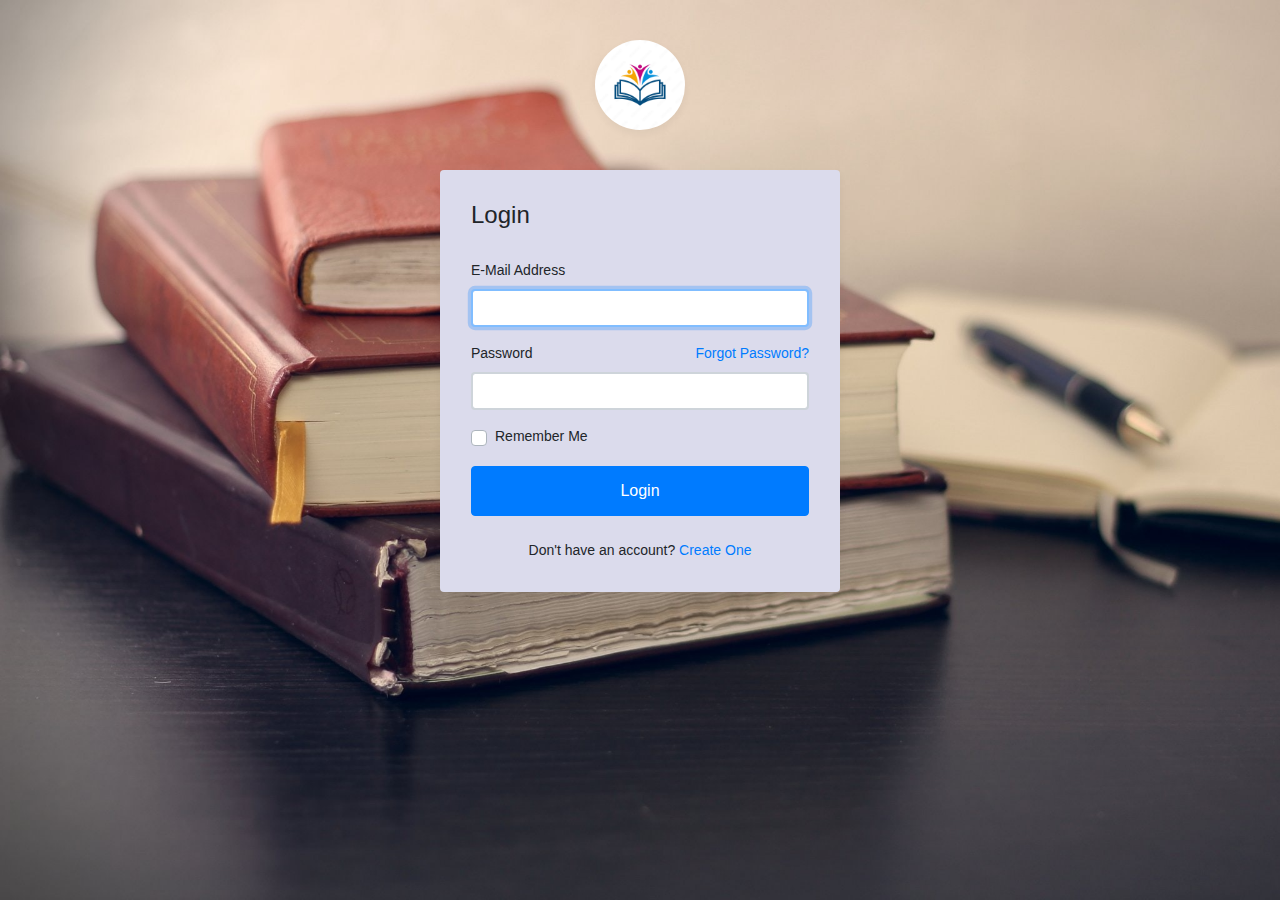
<file: index.html>
<!DOCTYPE html>
<html lang="en">
<head>
	<meta charset="utf-8">
	<meta name="author" content="Kodinger">
	<meta name="viewport" content="width=device-width,initial-scale=1">
	<title>My Login Page</title>
	<link rel="stylesheet" href="https://stackpath.bootstrapcdn.com/bootstrap/4.3.1/css/bootstrap.min.css" integrity="sha384-ggOyR0iXCbMQv3Xipma34MD+dH/1fQ784/j6cY/iJTQUOhcWr7x9JvoRxT2MZw1T" crossorigin="anonymous">
	<link rel="stylesheet" type="text/css" href="css/my-login.css">
</head>

<body class="my-login-page">
	<section class="h-100">
		<div class="container h-100">
			<div class="row justify-content-md-center h-100">
				<div class="card-wrapper">
					<div class="brand">
						<img src="logo.jpg" alt="logo">
					</div>
					<div class="card fat">
						<div class="card-body">
							<h4 class="card-title">Login</h4>
							<form method="POST" class="my-login-validation" novalidate="">
								<div class="form-group">
									<label for="email">E-Mail Address</label>
									<input id="email" type="email" class="form-control" name="email" value="" required autofocus>
									<div class="invalid-feedback">
										Email is invalid
									</div>
								</div>

								<div class="form-group">
									<label for="password">Password
										<a href="forgot.html" class="float-right">
											Forgot Password?
										</a>
									</label>
									<input id="password" type="password" class="form-control" name="password" required data-eye>
								    <div class="invalid-feedback">
								    	Password is required
							    	</div>
								</div>

								<div class="form-group">
									<div class="custom-checkbox custom-control">
										<input type="checkbox" name="remember" id="remember" class="custom-control-input">
										<label for="remember" class="custom-control-label">Remember Me</label>
									</div>
								</div>

								<div class="form-group m-0">
									<button type="submit" class="btn btn-primary btn-block">
										Login
									</button>
								</div>
								<div class="mt-4 text-center">
									Don't have an account? <a href="register.html">Create One</a>
								</div>
							</form>
						</div>
					</div>
					<div class="footer">
						
					</div>
				</div>
			</div>
		</div>
	</section>

	

</body>
</html>
</file>
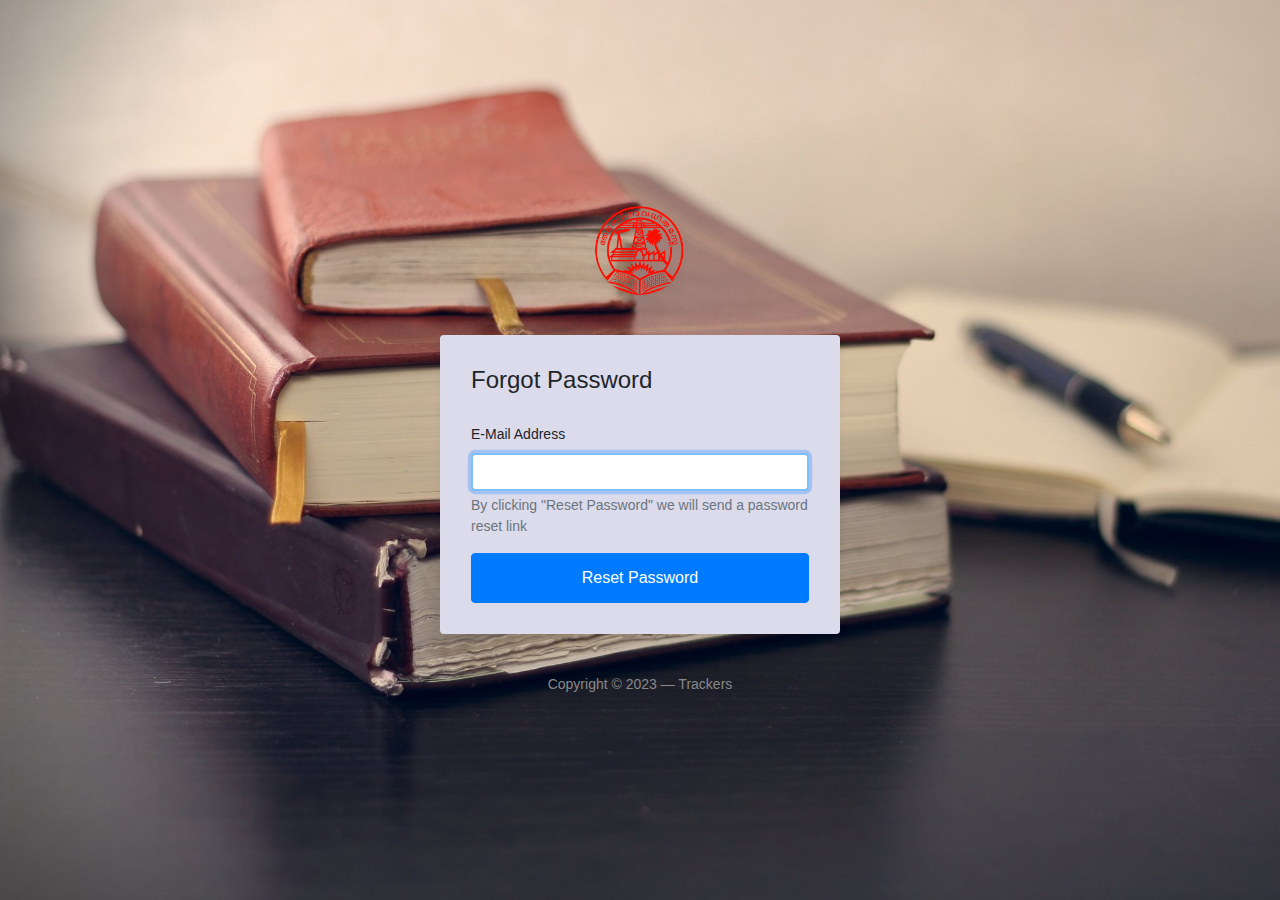
<file: forgot.html>
<!DOCTYPE html>
<html lang="en">
<head>
	<meta charset="utf-8">
	<meta name="author" content="Kodinger">
	<meta name="viewport" content="width=device-width,initial-scale=1">
	<title>My Login Page &mdash; Bootstrap 4 Login Page Snippet</title>
	<link rel="stylesheet" href="https://stackpath.bootstrapcdn.com/bootstrap/4.3.1/css/bootstrap.min.css" integrity="sha384-ggOyR0iXCbMQv3Xipma34MD+dH/1fQ784/j6cY/iJTQUOhcWr7x9JvoRxT2MZw1T" crossorigin="anonymous">
	<link rel="stylesheet" type="text/css" href="css/my-login.css">
</head>
<body class="my-login-page">
	<section class="h-100">
		<div class="container h-100">
			<div class="row justify-content-md-center align-items-center h-100">
				<div class="card-wrapper">
					<div class="brand">
						<img src="img/cusat logo.png" alt="bootstrap 4 login page">
					</div>
					<div class="card fat">
						<div class="card-body">
							<h4 class="card-title">Forgot Password</h4>
							<form method="POST" class="my-login-validation" novalidate="">
								<div class="form-group">
									<label for="email">E-Mail Address</label>
									<input id="email" type="email" class="form-control" name="email" value="" required autofocus>
									<div class="invalid-feedback">
										Email is invalid
									</div>
									<div class="form-text text-muted">
										By clicking "Reset Password" we will send a password reset link
									</div>
								</div>

								<div class="form-group m-0">
									<button type="submit" class="btn btn-primary btn-block">
										Reset Password
									</button>
								</div>
							</form>
						</div>
					</div>
					<div class="footer">
						Copyright &copy; 2023 &mdash; Trackers
					</div>
				</div>
			</div>
		</div>
	</section>

	
</body>
</html>
</file>
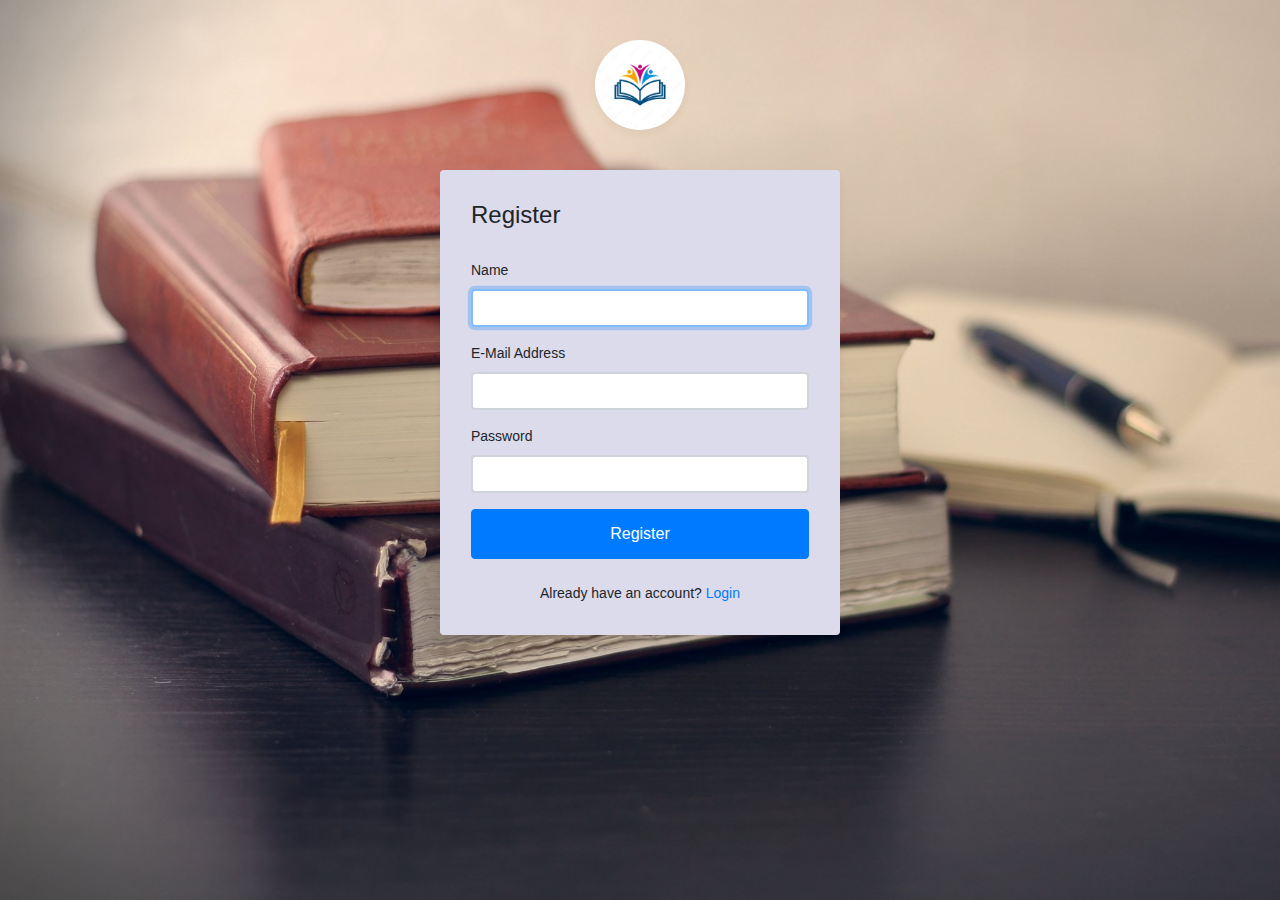
<file: register.html>
<!DOCTYPE html>
<html lang="en">
<head>
	<meta charset="utf-8">
	<meta name="author" content="Kodinger">
	<meta name="viewport" content="width=device-width,initial-scale=1">
	<title>My Login Page &mdash; Bootstrap 4 Login Page Snippet</title>
	<link rel="stylesheet" href="https://stackpath.bootstrapcdn.com/bootstrap/4.3.1/css/bootstrap.min.css" integrity="sha384-ggOyR0iXCbMQv3Xipma34MD+dH/1fQ784/j6cY/iJTQUOhcWr7x9JvoRxT2MZw1T" crossorigin="anonymous">
	<link rel="stylesheet" type="text/css" href="css/my-login.css">
</head>
<body class="my-login-page">
	<section class="h-100">
		<div class="container h-100">
			<div class="row justify-content-md-center h-100">
				<div class="card-wrapper">
					<div class="brand">
						<img src="logo.jpg" alt="bootstrap 4 login page">
					</div>
					<div class="card fat">
						<div class="card-body">
							<h4 class="card-title">Register</h4>
							<form method="POST" class="my-login-validation" novalidate="">
								<div class="form-group">
									<label for="name">Name</label>
									<input id="name" type="text" class="form-control" name="name" required autofocus>
									<div class="invalid-feedback">
										What's your name?
									</div>
								</div>

								<div class="form-group">
									<label for="email">E-Mail Address</label>
									<input id="email" type="email" class="form-control" name="email" required>
									<div class="invalid-feedback">
										Your email is invalid
									</div>
								</div>

								<div class="form-group">
									<label for="password">Password</label>
									<input id="password" type="password" class="form-control" name="password" required data-eye>
									<div class="invalid-feedback">
										Password is required
									</div>
								</div>

								<div class="form-group m-0">
									<button type="submit" class="btn btn-primary btn-block">
										Register
									</button>
								</div>
								<div class="mt-4 text-center">
									Already have an account? <a href="index.html">Login</a>
								</div>
							</form>
						</div>
					</div>
					<div class="footer">
						
					</div>
				</div>
			</div>
		</div>
	</section>

	
</body>
</html>
</file>
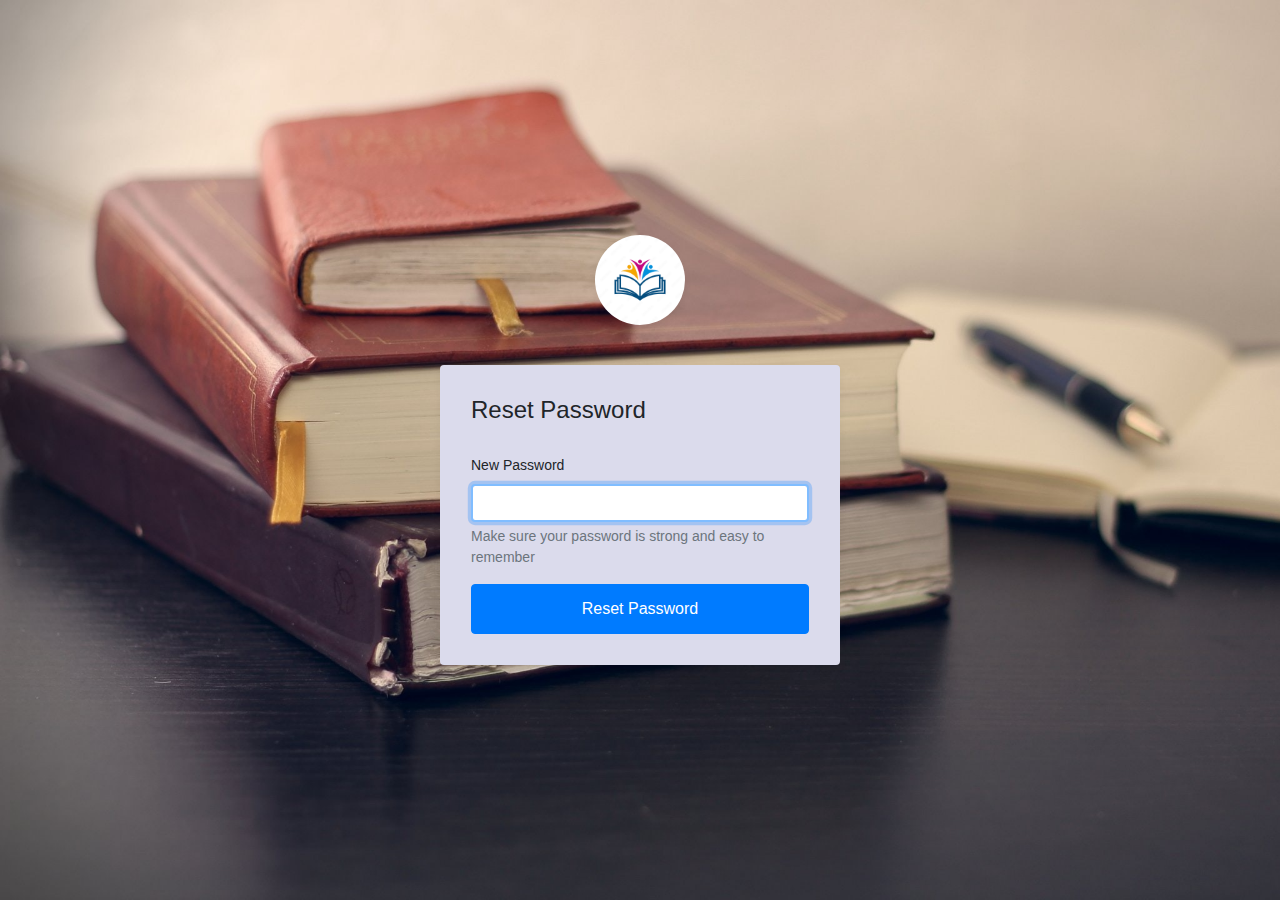
<file: reset.html>
<!DOCTYPE html>
<html lang="en">
<head>
	<meta charset="utf-8">
	<meta name="author" content="Kodinger">
	<meta name="viewport" content="width=device-width,initial-scale=1">
	<title>My Login Page &mdash; Bootstrap 4 Login Page Snippet</title>
	<link rel="stylesheet" href="https://stackpath.bootstrapcdn.com/bootstrap/4.3.1/css/bootstrap.min.css" integrity="sha384-ggOyR0iXCbMQv3Xipma34MD+dH/1fQ784/j6cY/iJTQUOhcWr7x9JvoRxT2MZw1T" crossorigin="anonymous">
	<link rel="stylesheet" type="text/css" href="css/my-login.css">
</head>
<body class="my-login-page">
	<section class="h-100">
		<div class="container h-100">
			<div class="row justify-content-md-center align-items-center h-100">
				<div class="card-wrapper">
					<div class="brand">
						<img src="logo.jpg" alt="bootstrap 4 login page">
					</div>
					<div class="card fat">
						<div class="card-body">
							<h4 class="card-title">Reset Password</h4>
							<form method="POST" class="my-login-validation" novalidate="">
								<div class="form-group">
									<label for="new-password">New Password</label>
									<input id="new-password" type="password" class="form-control" name="password" required autofocus data-eye>
									<div class="invalid-feedback">
										Password is required
									</div>
									<div class="form-text text-muted">
										Make sure your password is strong and easy to remember
									</div>
								</div>

								<div class="form-group m-0">
									<button type="submit" class="btn btn-primary btn-block">
										Reset Password
									</button>
								</div>
							</form>
						</div>
					</div>
					<div class="footer">
					
					</div>
				</div>
			</div>
		</div>
	</section>

	
</body>
</html>
</file>
<file: css/my-login.css>
html,body {
	height: 100%;
}

body.my-login-page {
	background-color: #f7f9fb;
	font-size: 14px;
	background-image: url("c6.jpg") ;
	background-size:cover;

}

.my-login-page .brand {
	width: 90px;
	height: 90px;
	overflow: hidden;
	border-radius: 50%;
	margin: 40px auto;
	box-shadow: 0 4px 8px rgba(0,0,0,.05);
	position: relative;
	z-index: 1;
}

.my-login-page .brand img {
	width: 100%;
}

.my-login-page .card-wrapper {
	width: 400px;
}

.my-login-page .card {
	border-color: transparent;
	box-shadow: 0 4px 8px rgba(0,0,0,.05);
}

.my-login-page .card.fat {
	padding: 10px;
	background-color:rgb(219, 219, 236);
	
}

.my-login-page .card .card-title {
	margin-bottom: 30px;
}

.my-login-page .form-control {
	border-width: 2.3px;
}

.my-login-page .form-group label {
	width: 100%;
}

.my-login-page .btn.btn-block {
	padding: 12px 10px;
}

.my-login-page .footer {
	margin: 40px 0;
	color: #888;
	text-align: center;
}

@media screen and (max-width: 425px) {
	.my-login-page .card-wrapper {
		width: 90%;
		margin: 0 auto;
	}
}

@media screen and (max-width: 320px) {
	.my-login-page .card.fat {
		padding: 0;
	}

	.my-login-page .card.fat .card-body {
		padding: 15px;
	}
}
</file>
